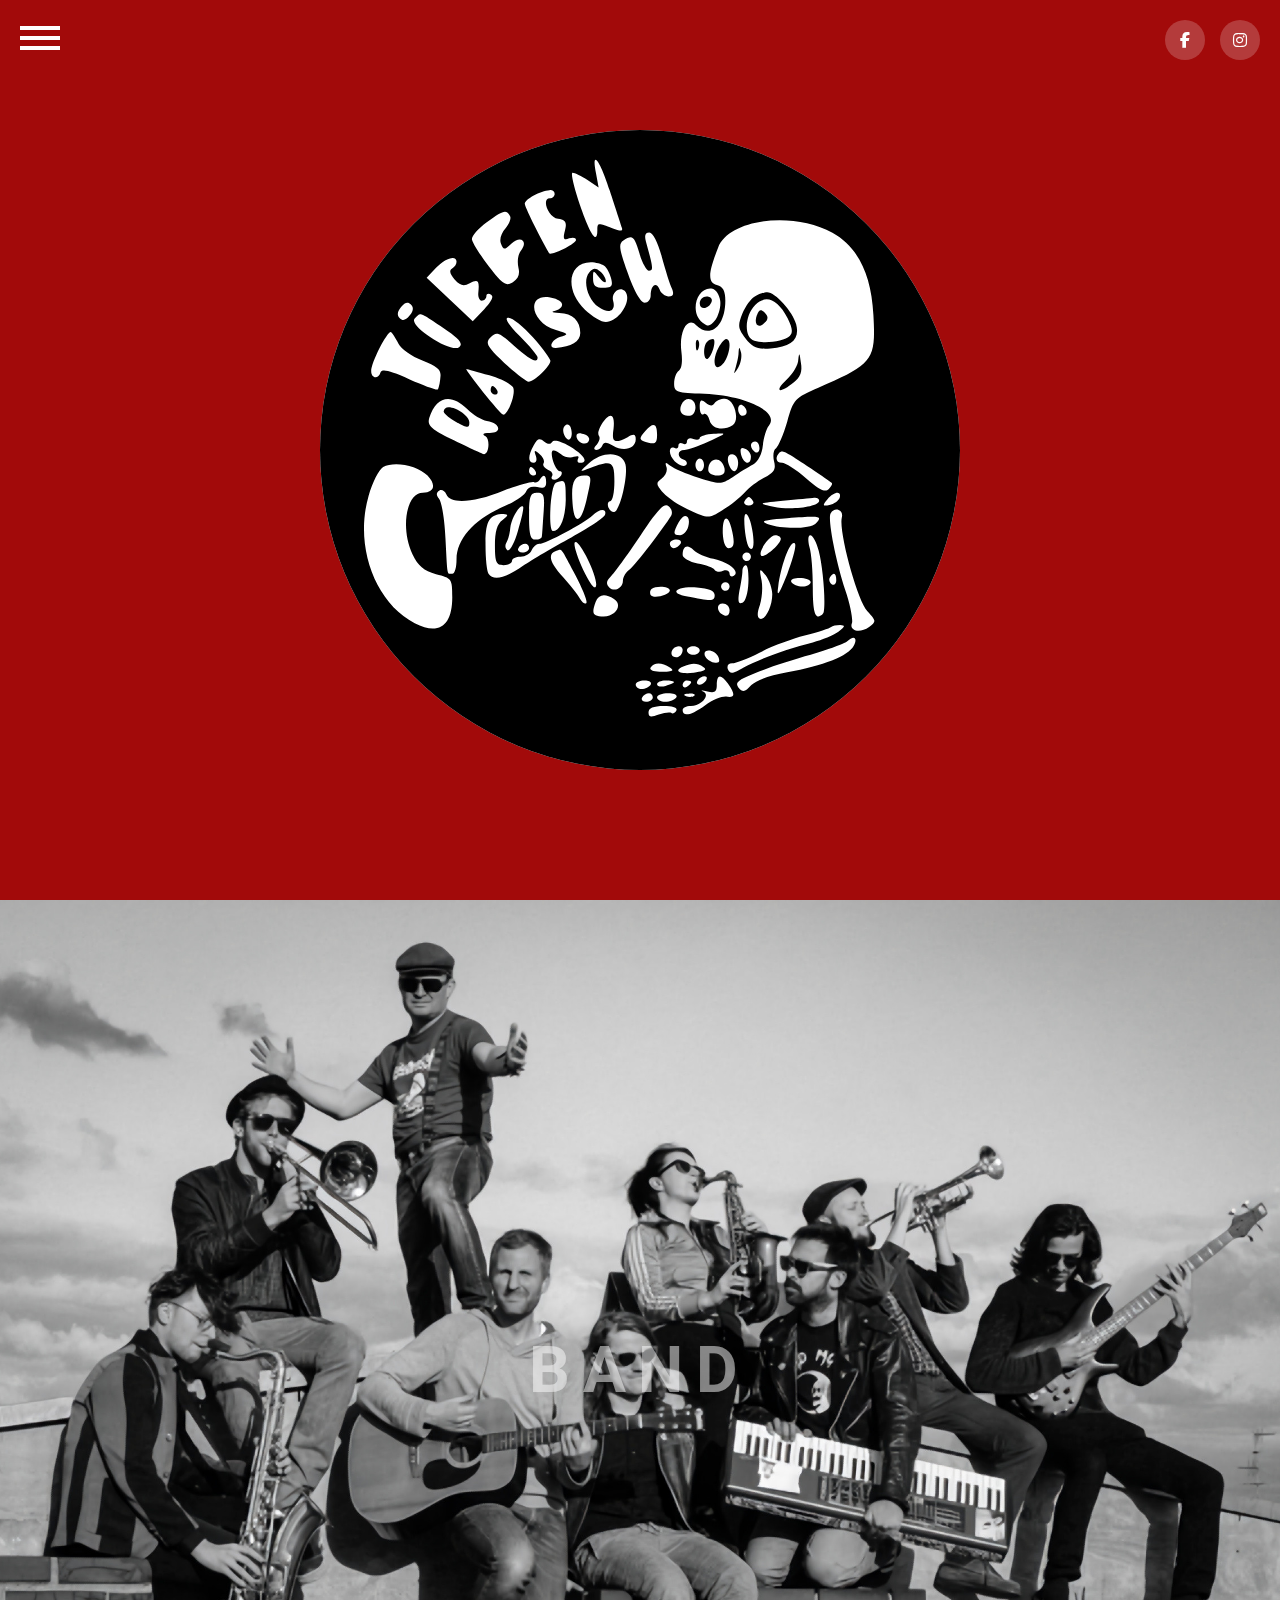
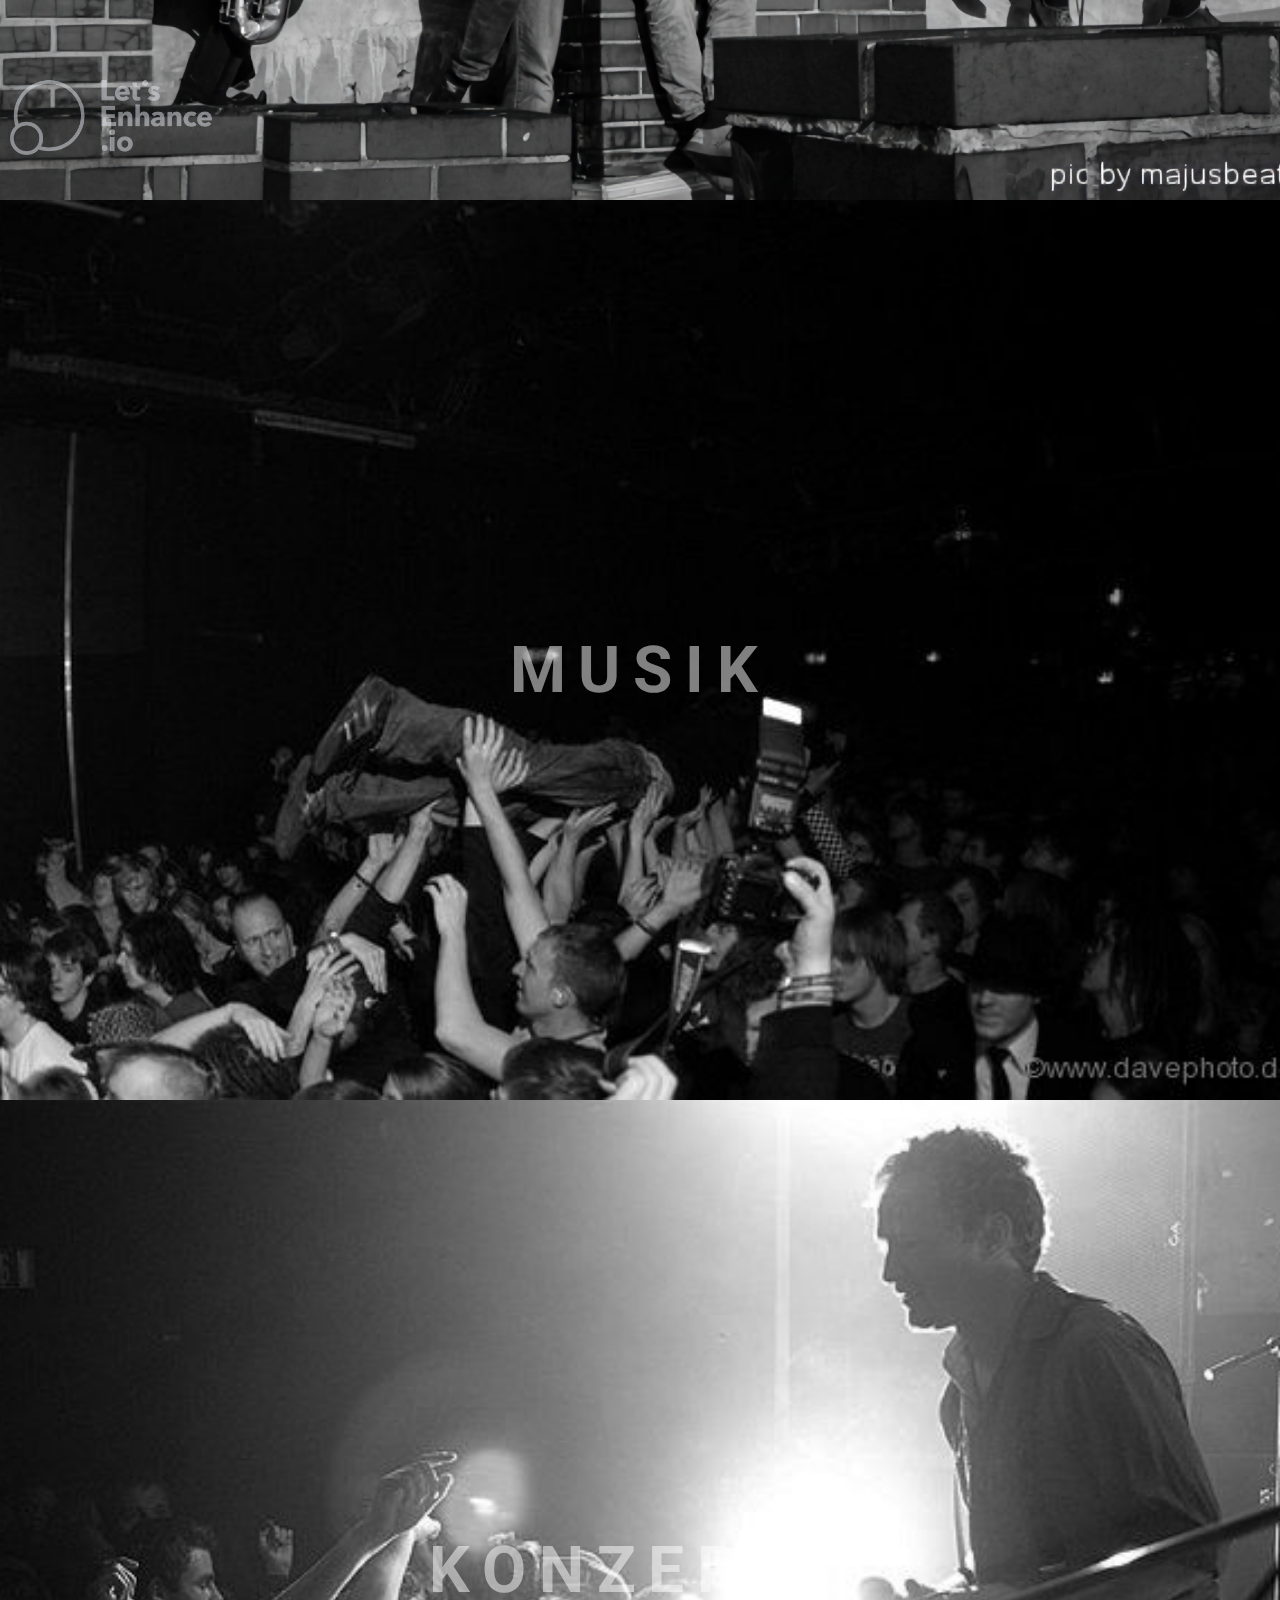
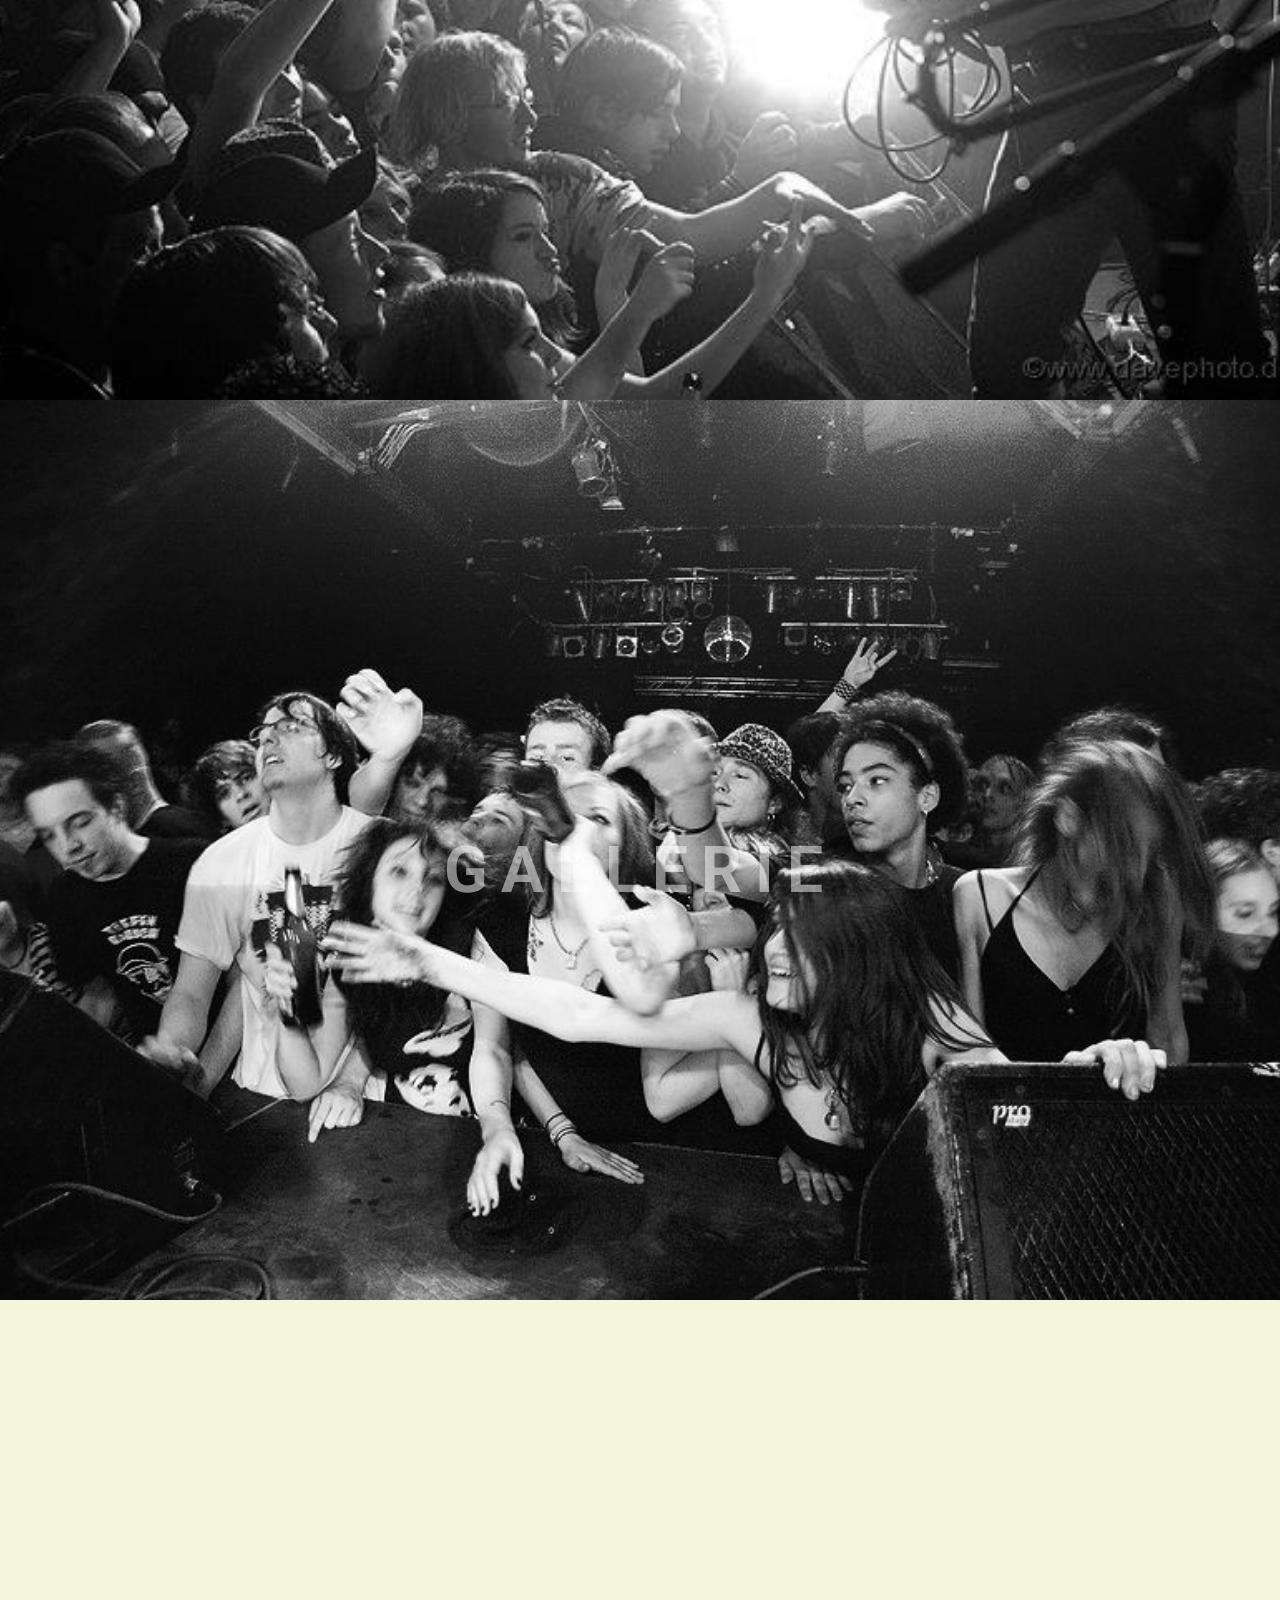
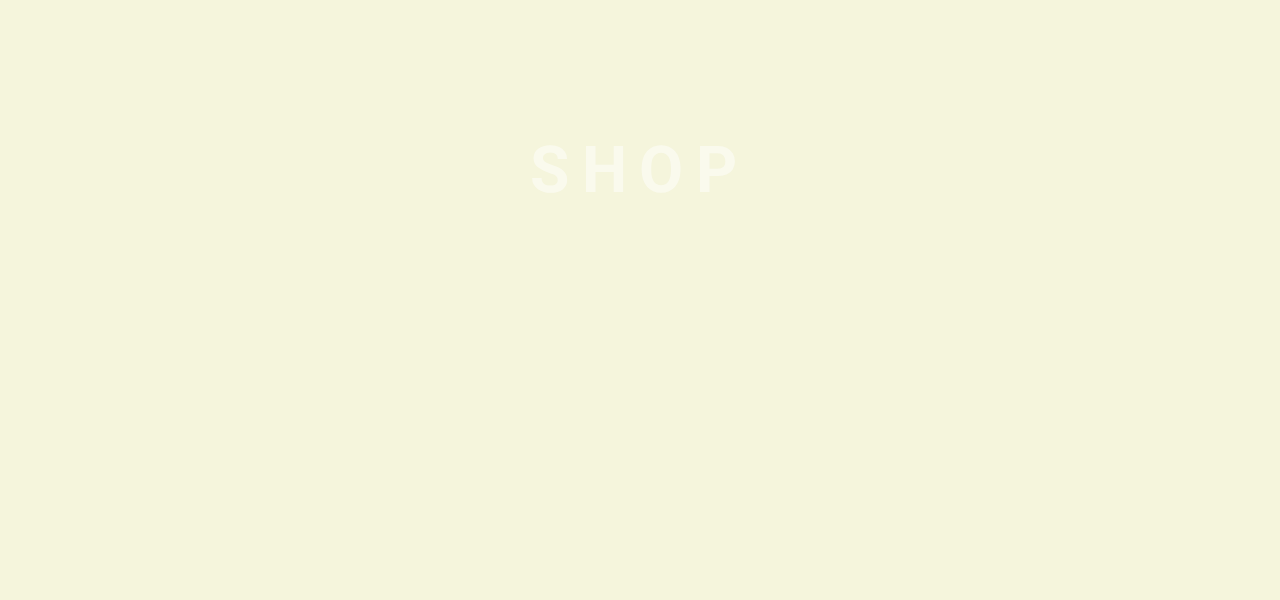
<file: index.html>
<!DOCTYPE html>
<html lang="en">

<head>
    <meta charset="UTF-8">
    <meta name="viewport" content="width=device-width, initial-scale=1.0">
    <title>Document</title>
    <link rel="stylesheet" href="https://cdnjs.cloudflare.com/ajax/libs/font-awesome/6.4.0/css/all.min.css">
    <link href="https://fonts.googleapis.com/css2?family=Roboto:wght@400;700&display=swap" rel="stylesheet">

    <link rel="stylesheet" href="style.css">
</head>

<body>
    <div id="banner">
        <h2>TIEFENRAUSCH</h2>
    </div>

    <button id="menu-btn">
        <span></span>
        <span></span>
        <span></span>
    </button>
    <div id="menu-overlay">
        <ul>
            <li><a href="#intro">HOME</a></li>
            <li><a href="band.html">BAND</a></li>
            <li><a href="Musik.html">MUSIK</a></li>
            <li><a href="konzerte.html">KONZERTE</a></li>
            <li><a href="gallerie.html">GALLERIE</a></li>
            <li><a href="#shop.html">SHOP</a></li>
        </ul>
    </div>
    <div id="social-icons">
        <a href="https://www.facebook.com/deineSeite" target="_blank"><i class="fab fa-facebook-f"></i></a>
        <a href="https://www.instagram.com/deineSeite" target="_blank"><i class="fab fa-instagram"></i></a>
    </div>





    <div id="intro">
        <div class="logo-bg">
            <img src="logo.svg" alt="Logo" id="logo">
        </div>
    </div>


    <section class="hero band" id="band">
        <h1><a href="band.html">BAND</a></h1>
    </section>

    <section class="hero musik" id="musik">
        <h1><a href="musik.html">MUSIK</a></h1>
    </section>

    <section class="hero konzerte" id="konzerte">
        <h1><a href="konzerte.html">KONZERTE</a></h1>
    </section>

    <section class="hero gallerie" id="gallerie">
        <h1><a href="gallerie.html">GALLERIE</a></h1>
    </section>

    <section class="hero shop" id="shop">
        <h1><a href="shop.html">SHOP</a></h1>
    </section>

    <script src="script.js"></script>
</body>

</html>
</file>
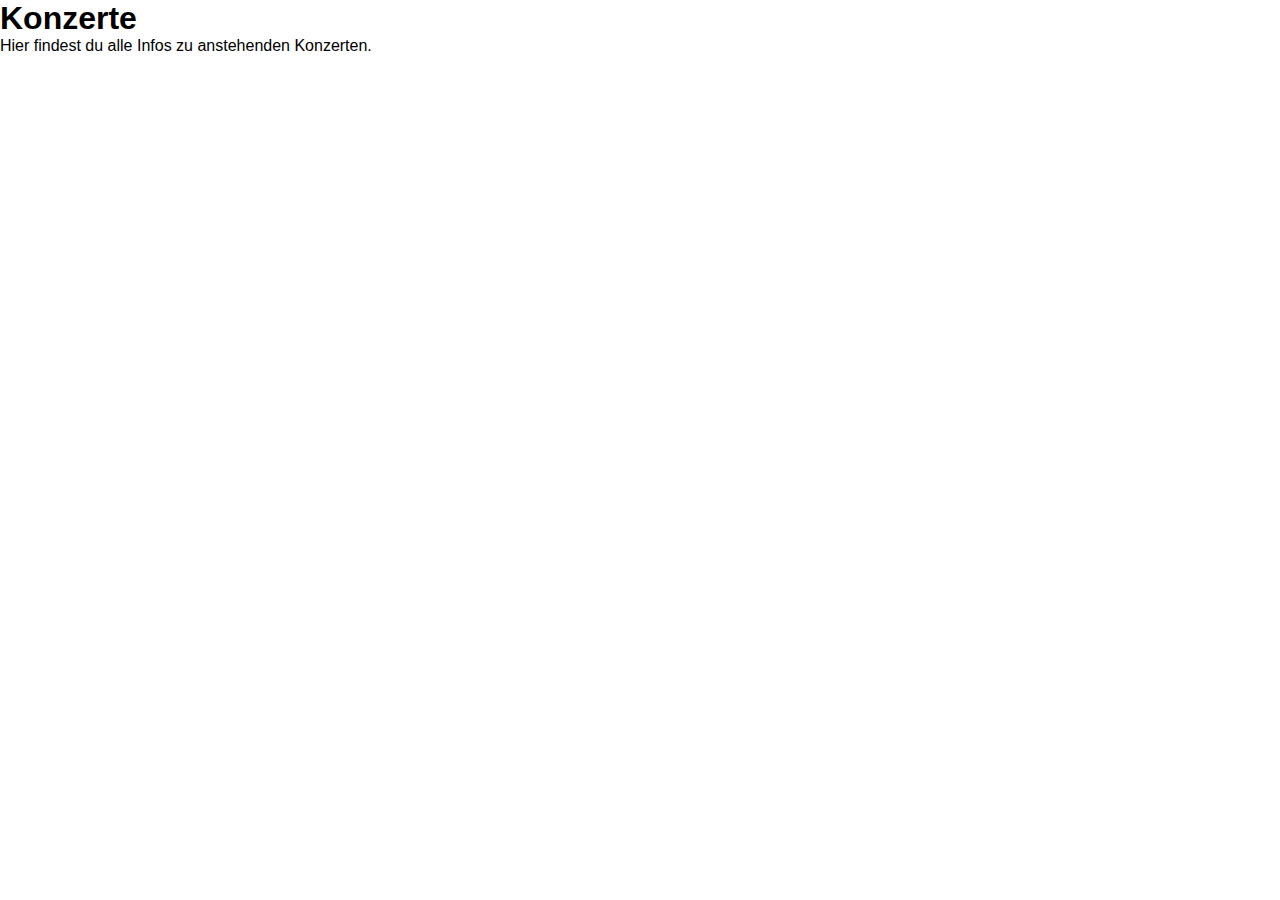
<file: konzerte.html>
<!DOCTYPE html>
<html lang="de">

<head>
    <meta charset="UTF-8">
    <meta name="viewport" content="width=device-width, initial-scale=1.0">
    <title>Konzerte</title>
    <link rel="stylesheet" href="style.css"> <!-- gleiche CSS-Datei wie deine Hauptseite -->
</head>

<body>
    <header>
        <h1>Konzerte</h1>
    </header>

    <main>
        <p>Hier findest du alle Infos zu anstehenden Konzerten.</p>
        <!-- später kannst du Konzertliste, Bilder, Links usw. hinzufügen -->
    </main>
</body>

</html>
</file>
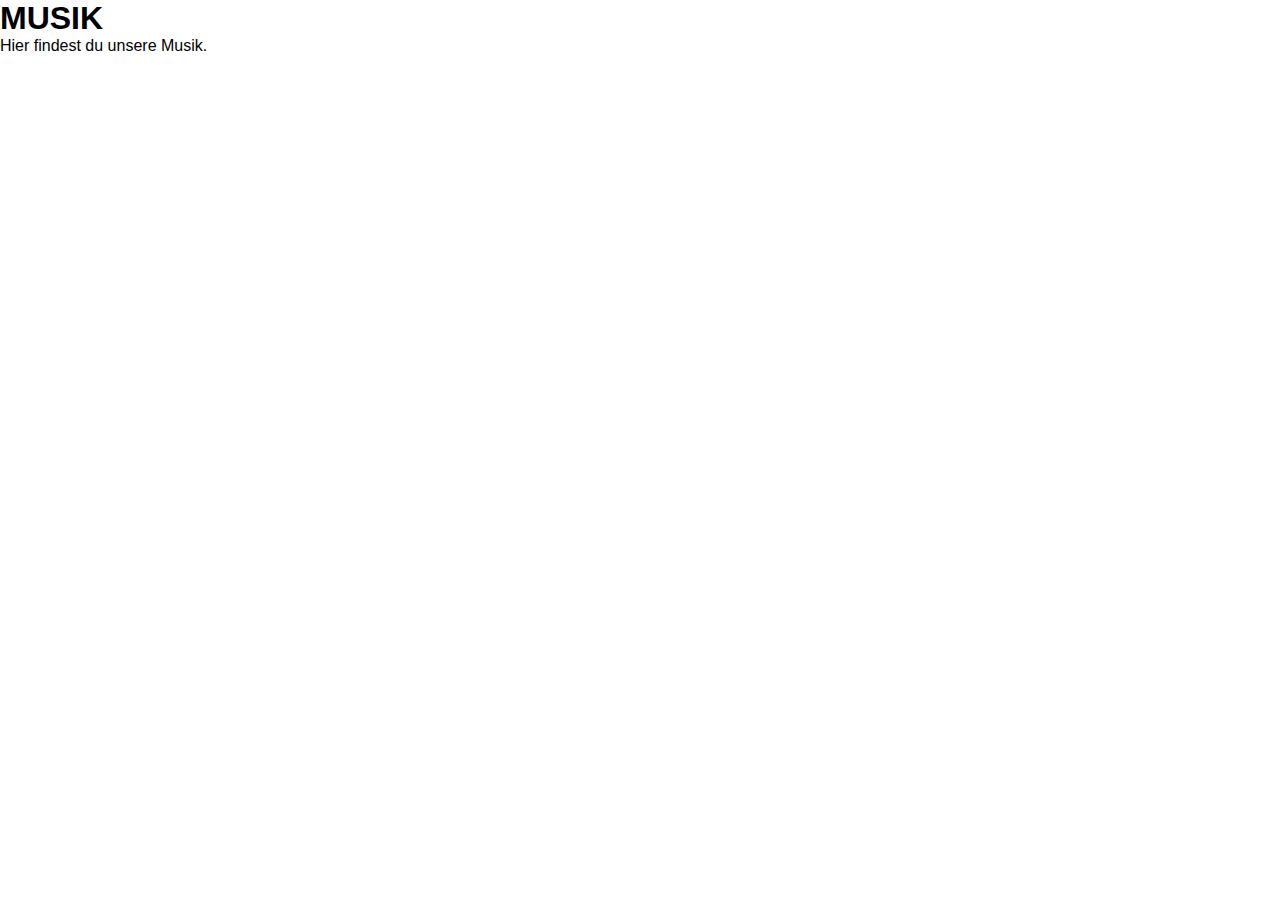
<file: Musik.html>
<!DOCTYPE html>
<html lang="de">

<head>
    <meta charset="UTF-8">
    <meta name="viewport" content="width=device-width, initial-scale=1.0">
    <title>Musik</title>
    <link rel="stylesheet" href="style.css"> <!-- gleiche CSS-Datei wie deine Hauptseite -->
</head>

<body>
    <header>
        <h1>MUSIK</h1>
    </header>

    <main>
        <p>Hier findest du unsere Musik.</p>
        <!-- später kannst du Konzertliste, Bilder, Links usw. hinzufügen -->
    </main>
</body>

</html>
</file>
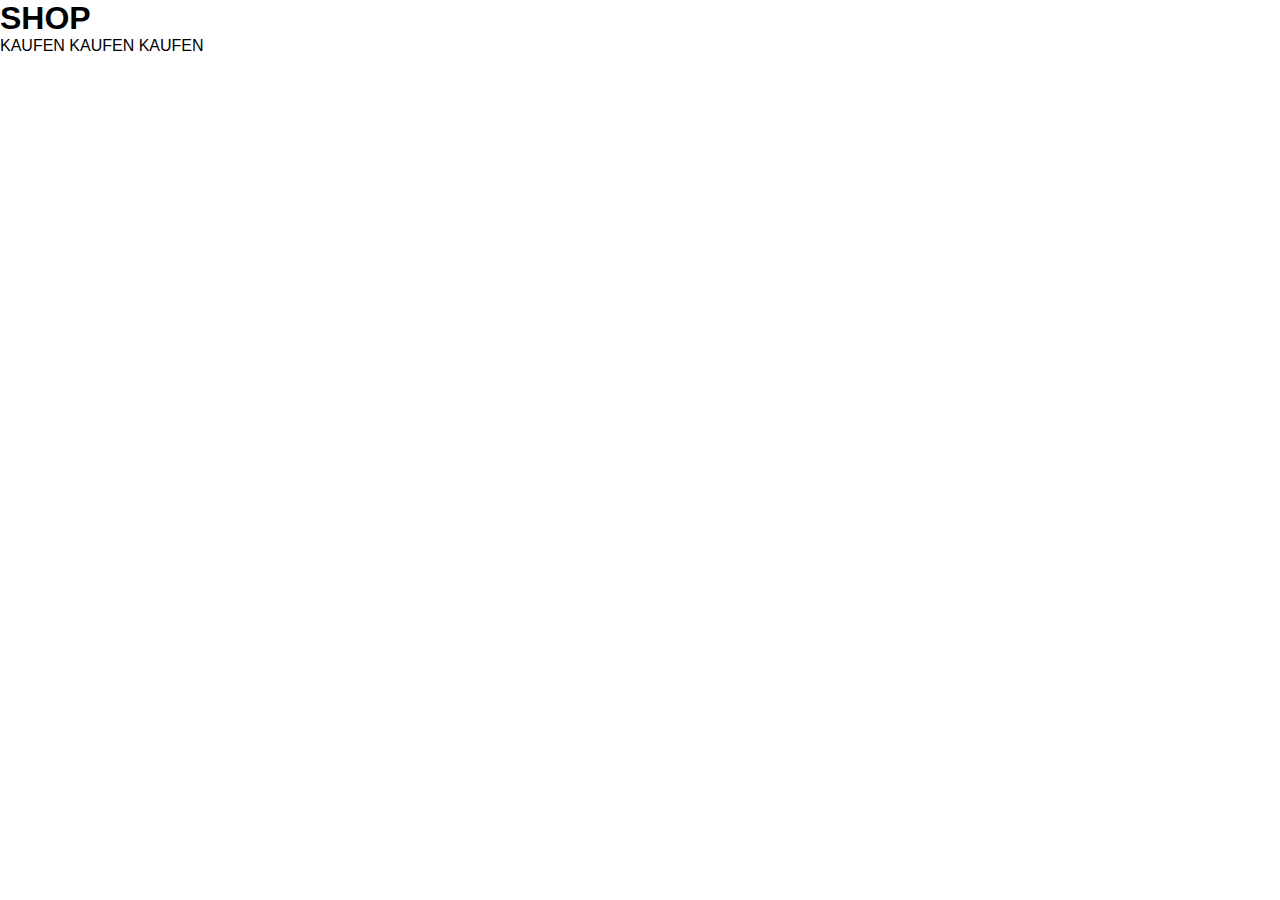
<file: shop.html>
<!DOCTYPE html>
<html lang="de">

<head>
    <meta charset="UTF-8">
    <meta name="viewport" content="width=device-width, initial-scale=1.0">
    <title>shop</title>
    <link rel="stylesheet" href="style.css"> <!-- gleiche CSS-Datei wie deine Hauptseite -->
</head>

<body>
    <header>
        <h1>SHOP</h1>
    </header>

    <main>
        <p>KAUFEN KAUFEN KAUFEN</p>
        <!-- später kannst du Konzertliste, Bilder, Links usw. hinzufügen -->
    </main>
</body>

</html>
</file>
<file: style.css>
* {
    margin: 0;
    padding: 0;
    box-sizing: border-box;
}

html {
    scroll-behavior: smooth;
}

.bbh-bogle-regular {
    font-family: "BBH Bogle", sans-serif;
    font-weight: 400;
    font-style: normal;
}

body {
    font-family: 'Bungee', cursive;
}

body,
h1,
h2,
h3,
li {
    font-family: 'Roboto', sans-serif;
}


#menu-btn {
    position: fixed;
    top: 20px;
    left: 20px;

    width: 40px;
    height: 30px;

    background: none;
    border: none;
    cursor: pointer;
    pointer-events: auto;
    z-index: 9999;
}

#menu-btn span {
    display: block;
    height: 4px;
    width: 100%;
    background: white;
    margin: 6px 0;

    transition:
        transform 0.4s ease,
        opacity 0.3s ease;
}

#menu-btn.open span:nth-child(1) {
    transform: translateY(10px) rotate(45deg);
}

#menu-btn.open span:nth-child(2) {
    opacity: 0;
}

#menu-btn.open span:nth-child(3) {
    transform: translateY(-10px) rotate(-45deg);
}

#menu-btn.open span {
    background: white;
}



#menu-overlay {
    position: fixed;
    top: 0;
    left: 0;

    width: 100%;
    height: 100vh;

    background: black;

    display: flex;
    justify-content: center;
    align-items: center;

    opacity: 0;
    pointer-events: none;

    transition: opacity 1s ease;

    z-index: 2500;
}

#menu-overlay a {
    color: white;
    text-decoration: none;
}

#menu-overlay a:hover {
    opacity: 0.7;
}


#menu-overlay ul {
    list-style: none;
    text-align: center;
}

#menu-overlay li {
    color: white;
    font-size: 2rem;
    letter-spacing: 0.2em;
    margin: 20px 0;
}

#menu-overlay.active {
    opacity: 1;
    pointer-events: auto;
}

#banner {
    position: fixed;
    /* immer am oberen Bildschirmrand */
    top: 0;
    left: 0;
    width: 100%;
    height: 80px;
    /* Höhe des Banners */
    background-color: rgba(0, 0, 0, 0.923);
    /* leicht transparent schwarz */
    display: flex;
    justify-content: center;
    align-items: center;
    z-index: 3500;
    /* über allem außer Overlay */
    pointer-events: none;
    /* lässt Klicks durch */
    opacity: 0;
    /* unsichtbar am Anfang */
    transition: opacity 2s ease;
}

#banner.visible {
    opacity: 1;
    pointer-events: auto;
}

#banner h2 {
    color: white;
    font-size: 3rem;
    letter-spacing: 0.3em;
    margin: 0;
}


#social-icons {
    position: fixed;
    top: 20px;
    right: 20px;
    z-index: 4000;
    /* über Overlay und Button */
    display: flex;
    gap: 15px;
    /* Abstand zwischen den Icons */
}

#social-icons a {
    display: flex;
    justify-content: center;
    align-items: center;

    width: 40px;
    /* gleiche Breite wie Menü-Button */
    height: 40px;
    /* gleiche Höhe wie Menü-Button */
    border-radius: 50%;
    /* Kreis */
    background-color: rgba(255, 255, 255, 0.2);
    /* halbtransparentes Weiß */
    color: white;
    /* Icon-Farbe */
    font-size: 1rem;
    /* Icon-Größe */
    text-decoration: none;

    transition: background-color 0.3s, transform 0.2s;
    cursor: pointer;
}

#social-icons a:hover {
    background-color: rgba(255, 255, 255, 0.5);
    /* Hover-Effekt */
    transform: scale(1.1);
    /* leichtes Wachsen beim Hover */
}



#intro {
    position: relative;
    width: 100%;
    height: 100vh;
    background-color: rgb(162, 10, 10);

    display: flex;
    justify-content: center;
    align-items: center;
}

/* LOGO-HINTERGRUND */
.logo-bg {
    width: 50%;
    /* feste, kontrollierbare Größe */
    height: auto;

    background: white;
    border-radius: 50%;

    display: flex;
    justify-content: center;
    align-items: center;
}

/* LOGO SELBST */
#logo {
    width: 100%;
    /* skaliert IM Kreis */
    height: auto;
    display: block;
    border-radius: 50%;
}


.hero {
    height: 100vh;
    position: relative;

    display: flex;
    justify-content: center;
    align-items: center;

    background-size: cover;
    background-position: center;
    background-repeat: no-repeat;

}

.hero::before {
    content: "";
    position: absolute;
    inset: 0;
    background: rgba(0, 0, 0, 0.6);
    /* Dunkelheit */
    opacity: 0;
    transition: opacity 3s ease;
    pointer-events: none;
}

body:not(.page-band) .hero.active::before {
    opacity: 1;
}


.hero h1 a {
    color: white;
    text-decoration: none;
    font-size: 4rem;
    letter-spacing: 0.2em;
}

.hero h1 {
    color: white;
    text-decoration: none;
    font-size: 3rem;
    letter-spacing: 0.2em;
    position: relative;
    z-index: 1;
    opacity: 0.5;
    transform: translateY(20px);
    transition:
        opacity 3s ease,
        transform 4s ease;
}


.hero.active h1 {
    opacity: 1;
    transform: translateY(0);
}


.band {
    background-image: url("bandfoto2016m_LE_upscale_gentle_x4.jpg");
    background-position: top center;
}

.musik {
    background-image: url("Tiefenrausch_SO36_12-12-2008_004.jpg");
}

.konzerte {
    background-image: url("Tiefenrausch_SO36_12-12-2008_011.jpg");
}

.gallerie {
    background-image: url("Tiefenrausch_SO36_12-12-2008_113.jpg");
}

.shop {
    /* background-image: url("shop.jpg");*/
    background-color: beige;
}




.page-band .band {
    background-image: url("/Users/janus/Documents/Webprojekte/Tiefenrausch/bandfoto2016m_LE_upscale_gentle_x4.jpg");
    height: 90vh;
    background-position: center 10%;
    background-size: 100%;
    background-repeat: no-repeat;
}

.page-band .hero h1 {
    opacity: 1;
    transform: none;
    transition: none;

    font-size: 3rem;
    /* kannst du anpassen */
    letter-spacing: 0.2em;
}


.band-intro {
    display: flex;
    /* Flexbox aktivieren */
    flex-direction: row;
    /* nebeneinander */
    align-items: center;
    /* vertikal zentrieren */
    justify-content: space-between;
    padding: 5% 10%;
    gap: 40px;
    /* Abstand zwischen Text und Bild */
}

.band-intro-text {
    flex: 1;
    /* Text nimmt verfügbaren Platz ein */
    font-size: 1.3rem;
    line-height: 1.4;
}

.band-intro-image {
    flex: 1;
    /* Bild nimmt verfügbaren Platz ein */
}

.band-intro-image img {
    width: 100%;
    /* Bild füllt seine Box */
    height: auto;
    border-radius: 10px;
    /* optional abgerundete Ecken */
    display: block;
}

/* Responsive: auf kleinen Bildschirmen untereinander */
@media screen and (max-width: 768px) {
    .band-intro {
        flex-direction: column;
        /* Text über Bild */
        text-align: center;
    }

    .band-intro-text,
    .band-intro-image {
        flex: unset;
        width: 100%;
    }

    .band-intro-image img {
        max-width: 30%;
        margin: 20px auto 0 auto;
    }
}

.band-details {
    max-width: 700px;
    margin: 0 auto;
    padding: 5px auto 0 auto;
    line-height: 1.7;
    font-size: 1.05rem;
}

.band-details p {
    margin-bottom: 1.5em;
}

.band-text p:first-child {
    font-size: 1.15rem;
    font-weight: 700;
}

@media (max-width: 768px) {
    .band-text {
        font-size: 1rem;
        padding: 4vh 6vw;
    }
}

.text-columns {
    display: flex;
    gap: 3rem;
    /* Abstand zwischen den Spalten */
    margin: 0.5rem 0;
}

.text-columns p {
    flex: 1;
    /* beide gleich breit */
}

/* Bild + Text nebeneinander, weiter außen */
.band-image-small {
    display: flex;
    align-items: flex-start;
    gap: 3rem;

    width: 100%;
    max-width: 1400px;
    /* weiter außen als normaler Text */
    margin: 1rem auto;
    /* Abstand nach oben/unten */
    padding: 0 3vw;
    /* wenig Abstand zum Rand */
    margin: 0.5rem 0;

}

.band-image-small {
    display: flex;
    align-items: center;
    gap: 2rem;

    width: 100vw;
    /* volle Viewport-Breite */
    margin-left: 50%;
    transform: translateX(-50%);

    padding: 4rem 6vw;
    /* sehr wenig Rand → horizontaler Look */
}

/* Bild links */
.band-image-small img {
    width: 25%;
    min-width: 280px;
    height: auto;
    border-radius: 6px;
    flex-shrink: 0;
}

/* Text rechts */
.band-image-small p {
    width: 75%;
    line-height: 1.9;
    font-size: 1.1rem;
    max-width: none;
    /* WICHTIG: kein künstliches Einengen */
}

/* Mobile */
@media (max-width: 900px) {
    .band-image-small {
        flex-direction: column;
        padding: 3rem 8vw;
    }

    .band-image-small img,
    .band-image-small p {
        width: 100%;
    }
}

.band-image-big {
    width: 80vw;
    margin-left: 50%;
    transform: translateX(-50%);

    padding: 2rem 4vw;
    box-sizing: border-box;

    display: flex;
    justify-content: center;
}

.band-image-big img {
    width: 90vw;
    max-width: 1400px;

    height: auto;
    display: block;

    border-radius: 12px;
    /* optional */
    margin-bottom: 3rem;
}


.text-columns2 {
    display: flex;
    gap: 2.5rem;

    /* näher an den Rand */
    width: 100vw;
    margin-left: 50%;
    transform: translateX(-50%);

    padding: 2rem 6vw;

    box-sizing: border-box;

}

.text-columns2 p {
    flex: 1;
    line-height: 1.6;
    font-size: 1rem;
}



.band-image-SO36 {
    width: 80vw;
    margin-left: 50%;
    transform: translateX(-50%);

    padding: 2rem 4vw;
    box-sizing: border-box;

    display: flex;
    justify-content: center;
}

.band-image-SO36 img {
    width: 90vw;
    max-width: 1400px;

    height: auto;
    display: block;

    border-radius: 12px;
    /* optional */
    margin-bottom: 6rem;
}




/* gallerie  */



.drawings {
    display: grid;
    grid-template-columns: repeat(4, 1fr);
    gap: 40px;
    margin: 60px;



}

@media (max-width: 1024px) {
    .drawings {
        grid-template-columns: repeat(3, 1fr);

    }
}

@media (max-width: 600px) {
    .drawings {
        grid-template-columns: repeat(1, 1fr);
    }
}




.items {
    aspect-ratio: 1 / 1;
    overflow: hidden;
    border-radius: 2.5px;


}

.items img {
    width: 100%;
    height: 100%;
    object-fit: cover;

    transition: transform 1s ease;

}

.items:hover {
    transform: scale(1.05);
}



.lightbox {
    position: fixed;
    inset: 0;
    background-color: black;
    display: flex;
    justify-content: center;
    align-items: center;

    opacity: 0;
    pointer-events: none;

    transition: opacity 0.6s ease;
    z-index: 1000;
}

.lightbox.active {
    opacity: 1;
    pointer-events: auto;
}

.lightbox img {
    max-width: 90vw;
    max-height: 9ovh;

    max-width: 1000px;
    max-height: 1000px;

    border-radius: 4px;

}

.gallerie-page .gallerie {
    background-image: url("Tiefenrausch_SO36_12-12-2008_113.jpg");
    height: 90vh;
    background-position: center 10%;
    background-size: 100%;
    background-repeat: no-repeat;
    transform: none;
    transition: none;
    opacity: 1;

}

.gallerie-page .hero h1 {
    opacity: 1;
    transform: none;
    transition: none;

    font-size: 3rem;
    /* kannst du anpassen */
    letter-spacing: 0.2em;

}
</file>
